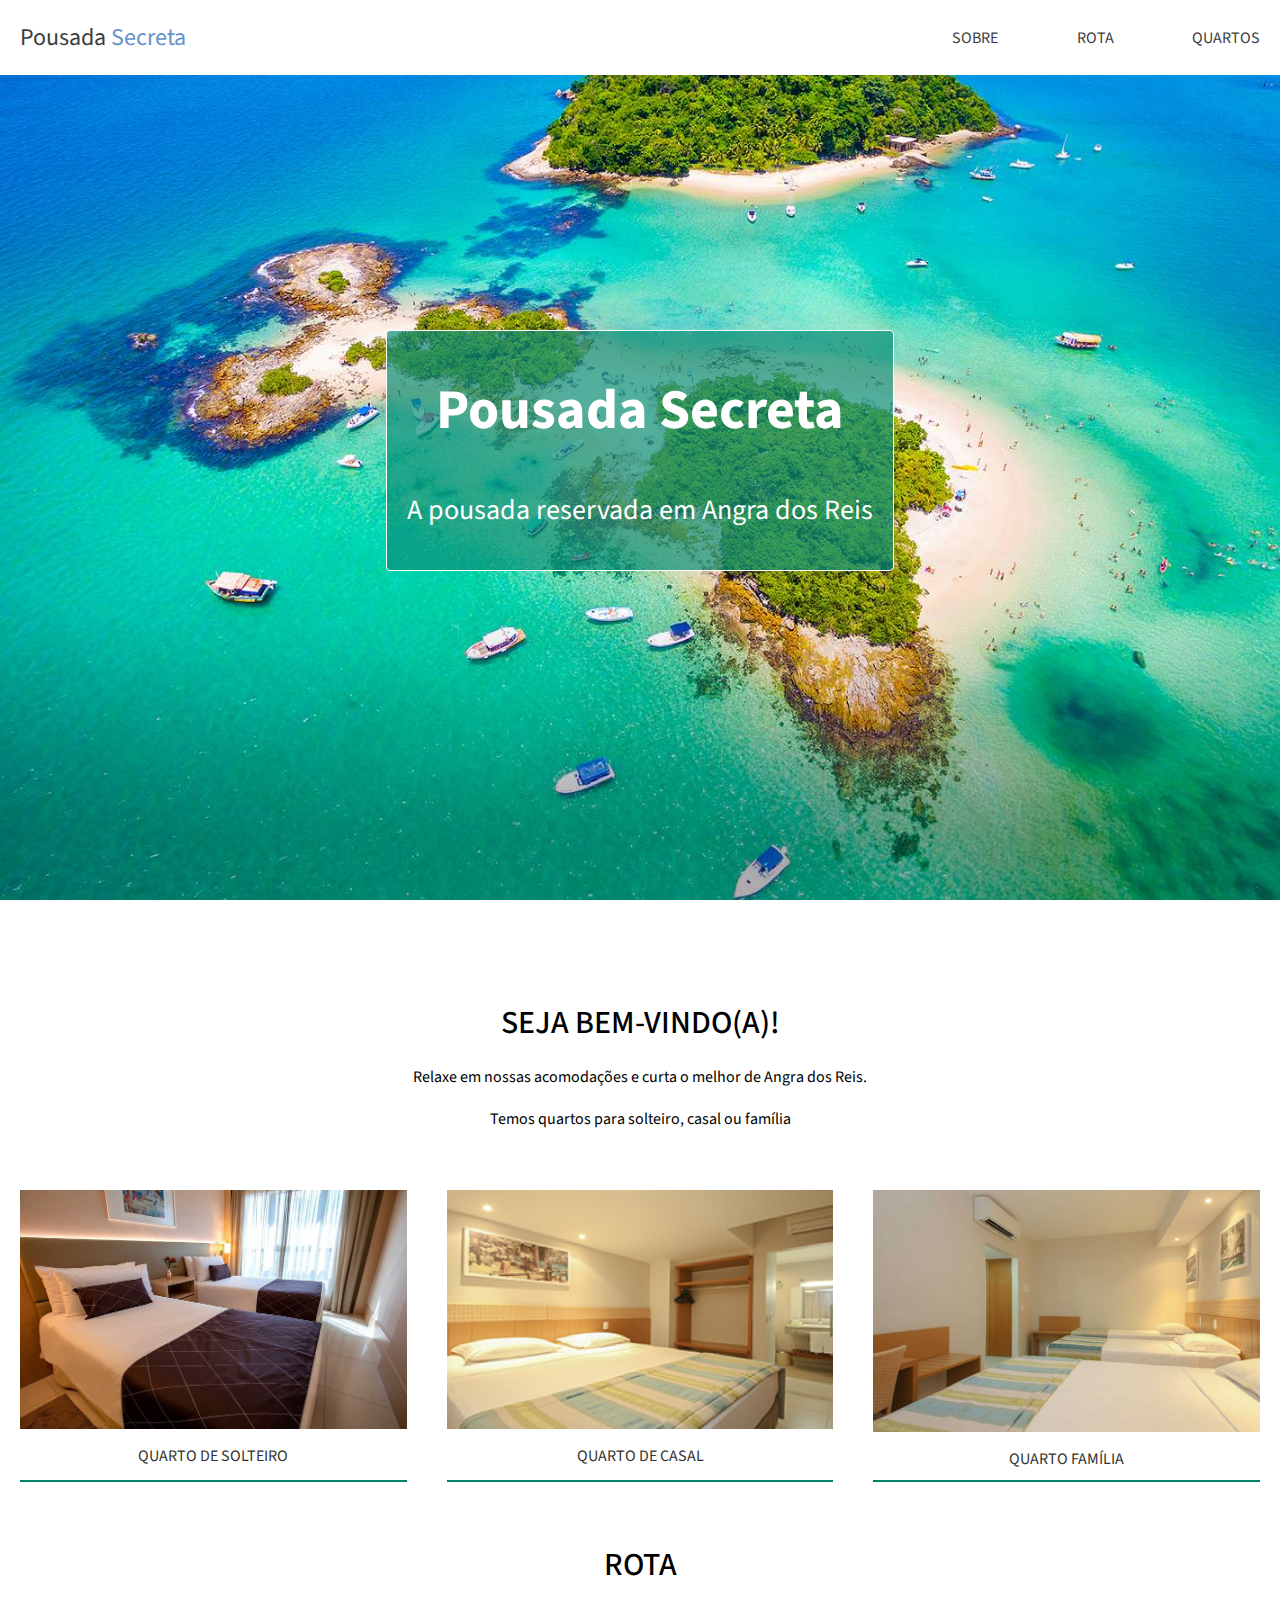
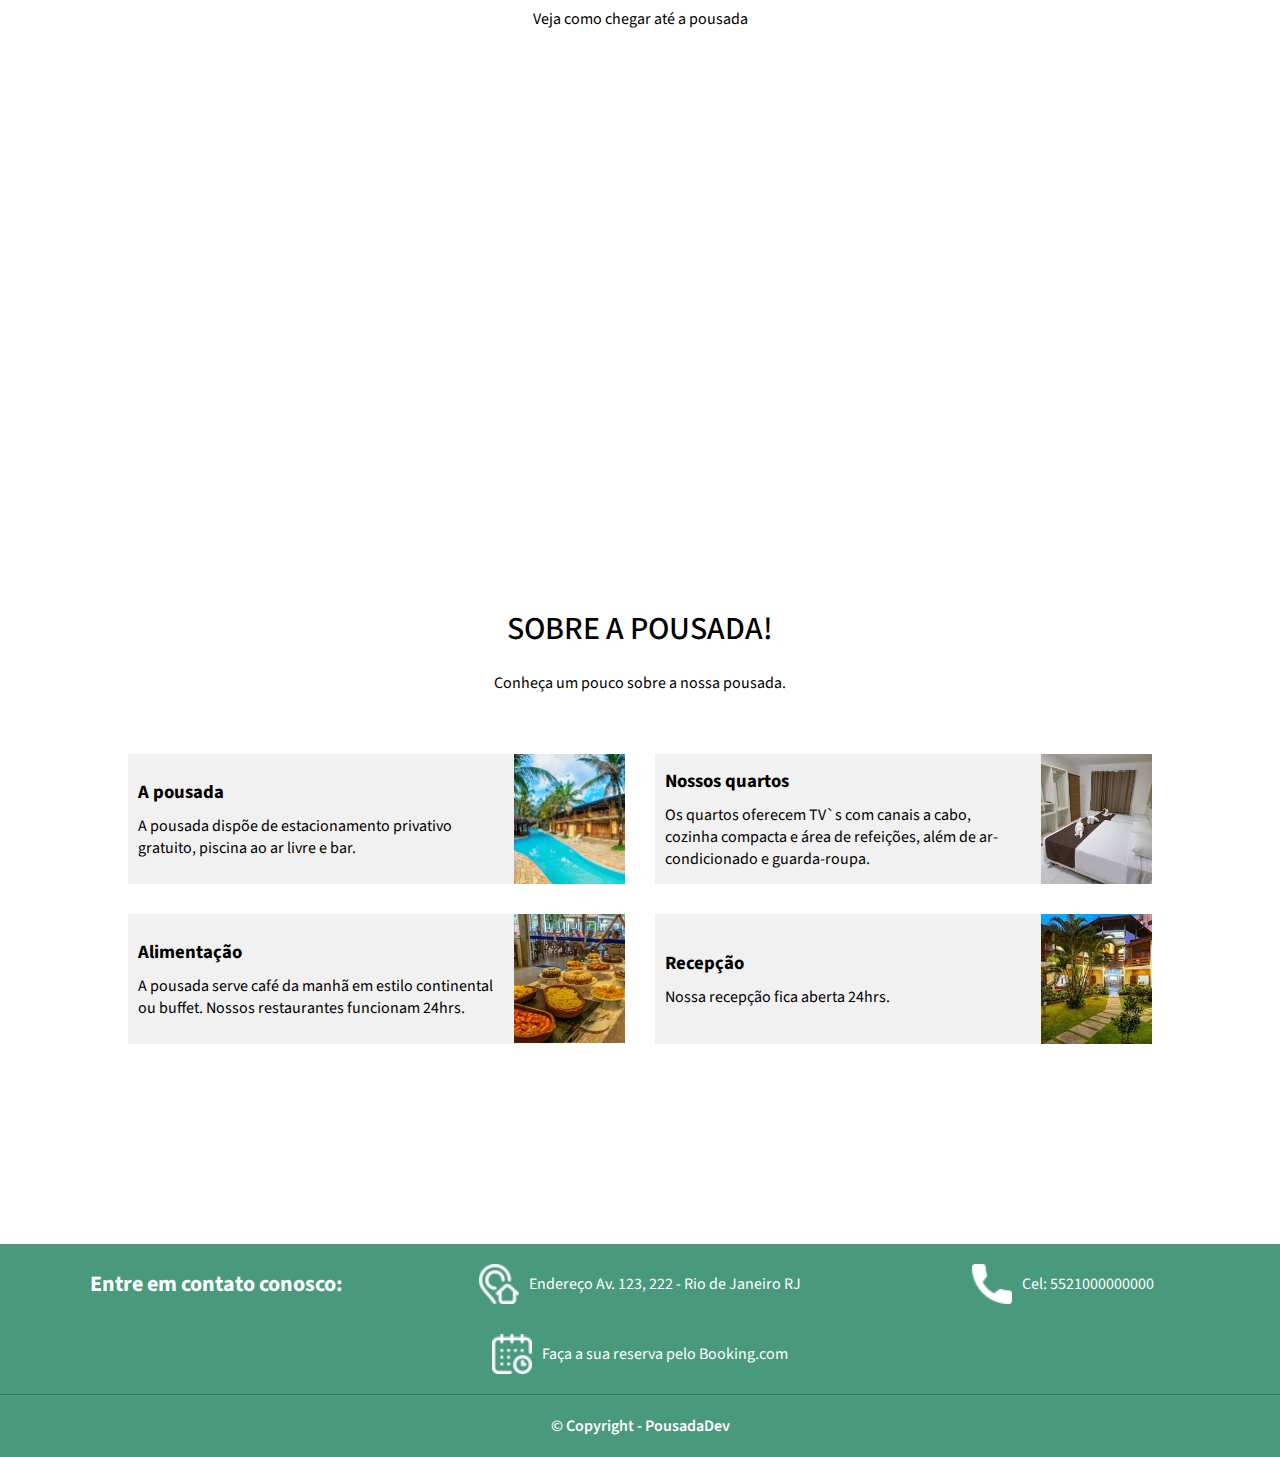
<file: index.html>
<!DOCTYPE html>
<html lang="pt-br">

<head>
    <meta charset="UTF-8">
    <meta name="viewport" content="width=device-width, initial-scale=1.0">
    <title>Pousada Secreta</title>
    <link
        href="https://fonts.googleapis.com/css2?family=Source+Sans+Pro:ital,wght@0,200;0,300;0,400;0,600;0,700;0,900;1,200;1,300;1,400;1,600;1,700;1,900&display=swap"
        rel="stylesheet" />
    <link rel="stylesheet" href="css/styles.css">
</head>

<body>
    <div class="topo">
        <div class="container-topo limitar-secao">
            <div class="container-link-logotipo">
                <a href="home.html">Pousada <span>Secreta</span></a>
            </div>
            <div class="container-links">
                <a class="link-topo" href="#sobre">SOBRE</a>
                <a class="link-topo" href="#rota">ROTA</a>
                <a class="link-topo" href="quartos.html">QUARTOS</a>
            </div>
        </div>
    </div>
    <div class="conteudo-principal">
        <div class="banner">
            <div class="banner-titulo">
                <h1>Pousada Secreta</h1>
                <p>A pousada reservada em Angra dos Reis</p>
            </div>
        </div>
        <div id="bem-vindo" class="secao-container limitar-secao">
            <div class="container-descricao">
                <h2>SEJA BEM-VINDO(A)!</h2>
                <p>Relaxe em nossas acomodações e curta o melhor de Angra dos Reis.</p>
                <p>Temos quartos para solteiro, casal ou família</p>
            </div>
            <div class="container-quartos">
                <div class="quarto">
                    <img src="assets/quarto-solteiro1.jpg" alt="Quarto de Solteiro" title="Quarto de Solteiro">
                    <a href="quartos.html#solteiro">
                        <p>QUARTO DE SOLTEIRO</p>
                    </a>
                </div>
                <div class="quarto">
                    <img src="assets/quarto-casal1.jpg" alt="Quarto de Casal" title="Quarto de Casal">
                    <a href="quartos.html#casal">
                        <p>QUARTO DE CASAL</p>
                    </a>
                </div>
                <div class="quarto">
                    <img src="assets/quarto-familia1.jpg" alt="Quarto Família" title="Quarto Família">
                    <a href="quartos.html#família">
                        <p>QUARTO FAMÍLIA</p>
                    </a>
                </div>
            </div>
            <div id="rota" class="secao-container">
                <div class="container-descricao">
                    <h2>ROTA</h2>
                    <p>Veja como chegar até a pousada</p>
                </div>
                <div>
                    <iframe
                        src="https://www.google.com/maps/embed?pb=!1m14!1m8!1m3!1d14692.471710812997!2d-43.3641911!3d-22.9826906!3m2!1i1024!2i768!4f13.1!3m3!1m2!1s0x0%3A0x539cb07246f0e38d!2sVia%20Parque%20Shopping!5e0!3m2!1spt-BR!2sbr!4v1612707978931!5m2!1spt-BR!2sbr"
                        width="100%" height="350" frameborder="0" style="border: 0" allowfullscreen></iframe>
                </div>
            </div>

            <div id="sobre" class="secao-container">
                <div class="container-descricao">
                    <h2>SOBRE A POUSADA!</h2>
                    <p>Conheça um pouco sobre a nossa pousada.</p>
                </div>
                <div class="container-cards">
                    <div class="card">
                        <div class="container-card-descricao">
                            <h3>A pousada</h3>
                            <p>
                                A pousada dispõe de estacionamento privativo gratuito, piscina
                                ao ar livre e bar.
                            </p>
                        </div>
                        <div class="container-card-img">
                            <img src="assets/img1.jpg" alt="Faixada" title="Faixada">
                        </div>
                    </div>
                    <div class="card">
                        <div class="container-card-descricao">
                            <h3>Nossos quartos</h3>
                            <p>
                                Os quartos oferecem TV`s com canais a cabo, cozinha compacta e área de refeições,
                                além de ar-condicionado e guarda-roupa.
                            </p>
                        </div>
                        <div class="container-card-img">
                            <img src="assets/img2.jpg" alt="Quartos" title="Quartos">
                        </div>
                    </div>
                    <div class="card">
                        <div class="container-card-descricao">
                            <h3>Alimentação</h3>
                            <p>
                                A pousada serve café da manhã em estilo continental ou buffet.
                                Nossos restaurantes funcionam 24hrs.
                            </p>
                        </div>
                        <div class="container-card-img">
                            <img src="assets/img3.jpg" alt="Restaurante" title="Restaurante">
                        </div>
                    </div>
                    <div class="card">
                        <div class="container-card-descricao">
                            <h3>Recepção</h3>
                            <p>Nossa recepção fica aberta 24hrs.</p>
                        </div>
                        <div class="container-card-img">
                            <img src="assets/img5.jpg" alt="Recepção" title="Recepção">
                        </div>
                    </div>
                </div>
            </div>
        </div>

        <div class="rodape">
            <div class="container-info limitar-secao">
                <div class="card-info-rodape">
                    <h4>Entre em contato conosco:</h4>
                </div>

                <div class="card-info-rodape">
                    <a target="_blank" href="https://goo.gl/maps/wPAS58QxiTopxK6w7">
                        <img src="assets/icones/endereco.png" alt="Ícone endereco" title="Icone endereco">
                        <p>Endereço Av. 123, 222 - Rio de Janeiro RJ</p>
                    </a>
                </div>

                <div class="card-info-rodape">
                    <img src="assets/icones/telefone.png" alt="Icone telefone" title="Icone telefone">
                    <p>Cel: 5521000000000</p>
                </div>

                <div class="card-info-rodape">
                    <a target="_blank"
                        href="https://www.booking.com/searchresults.pt-br.html?aid=375635;label=msn-wLZ0m4wRNI00wFHQAaaO3w-79920787059858%3Atikwd-79920803013016%3Aaud-808219487%3Aloc-20%3Aneo%3Amte%3Adec%3Aqsbooking;sid=9ca5cbe6c9db71b34b98c0738ea780f4;dest_id=-666610;dest_type=city&">
                        <img src="assets/icones/calendario.png" alt="Icone calendario" title="Icone calendario">
                        <p>Faça a sua reserva pelo Booking.com</p>
                    </a>
                </div>
            </div>
            <div class="container-copyright">&copy; Copyright - PousadaDev</div>
        </div>
</body>

</html>
</file>
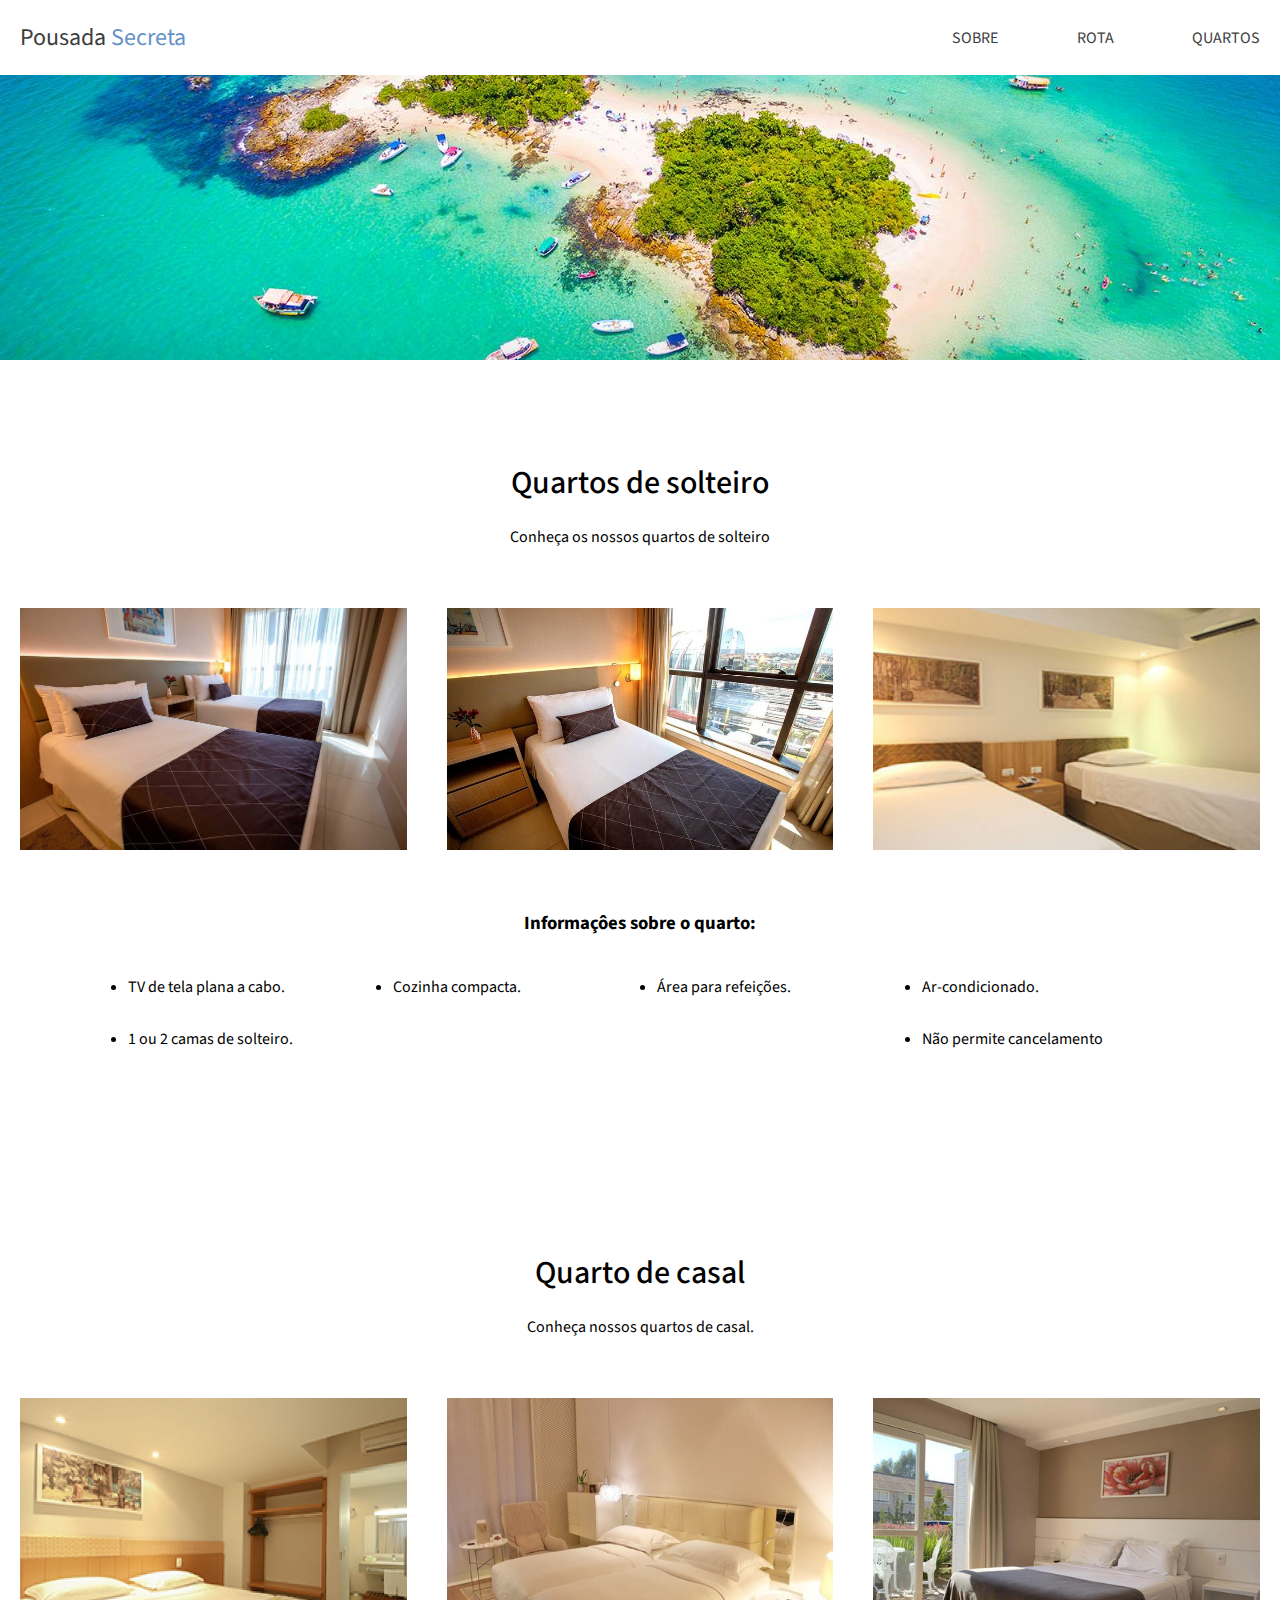
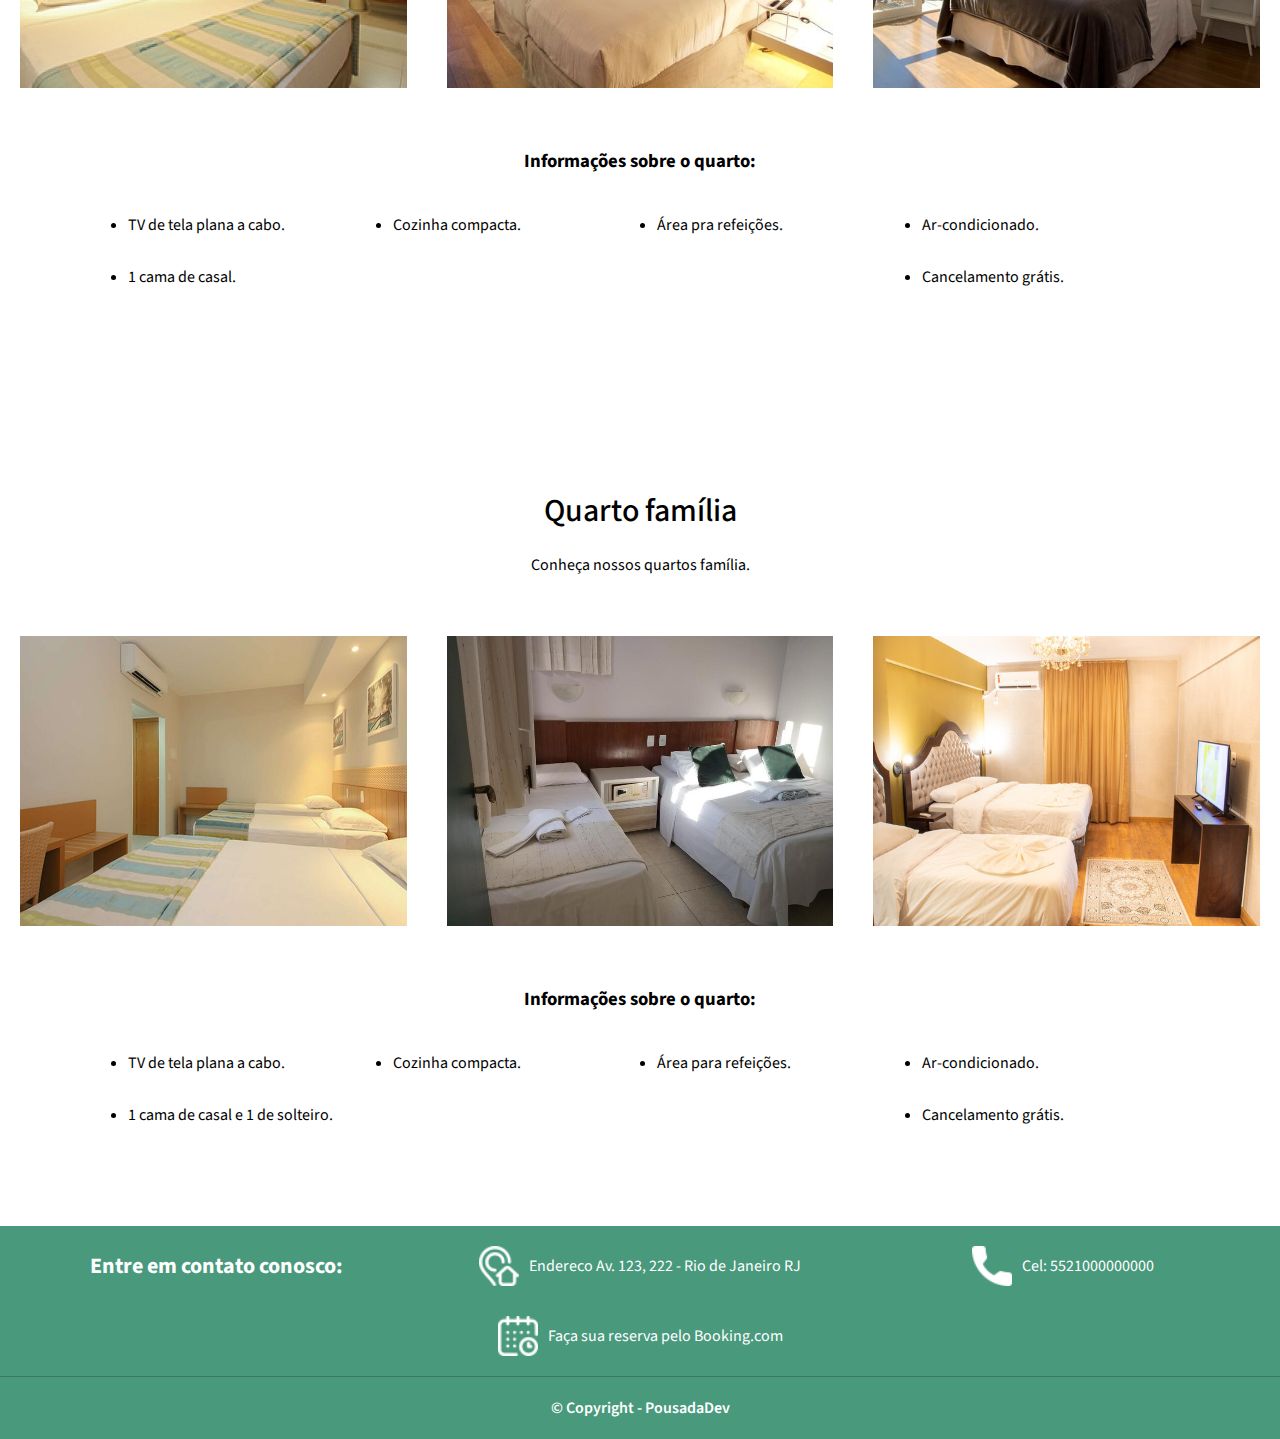
<file: quartos.html>
<!DOCTYPE html>
<html lang="pt-br">
<head>
    <meta charset="UTF-8">
    <meta name="viewport" content="width=device-width, initial-scale=1.0">
    <title>Quartos - Pousada Secreta</title>
    <link
    href="https://fonts.googleapis.com/css2?family=Source+Sans+Pro:ital,wght@0,200;0,300;0,400;0,600;0,700;0,900;1,200;1,300;1,400;1,600;1,700;1,900&display=swap"
    rel="stylesheet" />
    <link rel="stylesheet" href="css/styles.css">
    <link rel="stylesheet" href="css/styles_quartos.css">
</head>
<body>
    <div class="topo">
        <div class="container-topo limitar-secao">
            <div class="container-link-logotipo">
                <a href="index.html">Pousada <span>Secreta</span></a>
            </div>
            <div class="container-links">
                <a class="link-topo" href="index.html">SOBRE</a>
                <a class="link-topo" href="index.html">ROTA</a>
                <a class="link-topo" href="quartos.html">QUARTOS</a>
            </div>
        </div>
    </div>

    <div class="conteudo-principal">
        <div class="banner banner-quartos"></div>

        <div id="solteiro" class="secao-container limitar-secao">
            <div class="container-descricao">
                <h2>Quartos de solteiro</h2>
                <p>Conheça os nossos quartos de solteiro</p>
            </div>

            <div class="container-quartos">
                <img src="assets/quarto-solteiro1.jpg" alt="Quarto de solteiro 1" title="Quarto de solteiro 1">
                <img src="assets/quarto-solteiro2.jpg" alt="Quarto de solteiro 2" title="Quarto de solteiro 2">
                <img src="assets/quarto-solteiro3.jpg" alt="Quarto de solteiro 3" title="Quarto de solteiro 3">
            </div>

            <div class="container-informacoes">
                <h3>Informaçôes sobre o quarto:</h3>
                <ul class="lista-informacoes">
                    <li>TV de tela plana a cabo.</li>
                    <li>Cozinha compacta.</li>
                    <li>Área para refeições.</li>
                    <li>Ar-condicionado.</li>
                    <li>1 ou 2 camas de solteiro.</li>
                    <li>Não permite cancelamento</li>
                </ul>
            </div>
        </div>

        <div id="casal" class="secao-container limitar-secao">
            <div class="container-descricao">
                <h2>Quarto de casal</h2>
                <p>Conheça nossos quartos de casal.</p>
            </div>

            <div class="container-quartos">
                <img src="assets/quarto-casal1.jpg" alt="Quarto de casal 1" title="Quarto de casal 1">
                <img src="assets/quarto-casal2.jpg" alt="Quarto de casal 2" title="Quarto de casal 2">
                <img src="assets/quarto-casal3.jpg" alt="Quarto de casal 3" title="Quarto de casal 3">
            </div>

            <div class="container-informacoes">
                <h3>Informações sobre o quarto:</h3>
                <ul class="lista-informacoes">
                    <li>TV de tela plana a cabo.</li>
                    <li>Cozinha compacta.</li>
                    <li>Área pra refeições.</li>
                    <li>Ar-condicionado.</li>
                    <li>1 cama de casal.</li>
                    <li>Cancelamento grátis.</li>
                </ul>
            </div>
        </div>

        <div id="familia" class="secao-container limitar-secao">
            <div class="container-descricao">
                <h2>Quarto família</h2>
                <p>Conheça nossos quartos família.</p>
            </div>

            <div class="container-quartos">
                <img src="assets/quarto-familia1.jpg" alt="Quarto família 1" title="Quarto família 1">
                <img src="assets/quarto-familia2.jpg" alt="Quarto família 2" title="Quarto família 2">
                <img src="assets/quarto-familia3.jpg" alt="Quarto família 3" title="Quarto família 3">
            </div>

            <div class="container-informacoes">
                <h3>Informações sobre o quarto:</h3>
                <ul class="lista-informacoes">
                    <li>TV de tela plana a cabo.</li>
                    <li>Cozinha compacta.</li>
                    <li>Área para refeições.</li>
                    <li>Ar-condicionado.</li>
                    <li>1 cama de casal e 1 de solteiro.</li>
                    <li>Cancelamento grátis.</li>
                </ul>
            </div>
        </div>
    </div>

    <div class="rodape">
        <div class="container-info limitar-secao">
            <div class="card-info-rodape">
                <h4>Entre em contato conosco:</h4>
            </div>

            <div class="card-info-rodape">
                <a target="_blank" href="https://goo.gl/maps/wPAS58QxiTopxK6w7">
                    <img src="assets/icones/endereco.png" alt="Icone endereco" title="Icone endereco">
                    <p>Endereco Av. 123, 222 - Rio de Janeiro RJ</p>
                </a>
            </div>

            <div class="card-info-rodape">
                <img src="assets/icones/telefone.png" alt="Icone telefone" title="Icone telefone">
                <p>Cel: 5521000000000</p>
            </div>

            <div class="card-info-rodape">
                <a target="_blank"
                href="https://www.booking.com/searchresults.pt-br.html?aid=375635;label=msn-wLZ0m4wRNI00wFHQAaaO3w-79920787059858%3Atikwd-79920803013016%3Aaud-808219487%3Aloc-20%3Aneo%3Amte%3Adec%3Aqsbooking;sid=9ca5cbe6c9db71b34b98c0738ea780f4;dest_id=-666610;dest_type=city&">
                <img src="assets/icones/calendario.png" alt="Icone calendario" title="Icone calendario">
                <p>Faça sua reserva pelo Booking.com</p>
            </a>
            </div>

        </div>
        <div class="container-copyright">&copy; Copyright - PousadaDev</div>
    </div>
</body>
</html>
</file>
<file: css/styles.css>
* {
    margin: 0;
    padding: 0;
    box-sizing: border-box;
    font-family: 'Source Sans Pro', sans-serif;
}

.limitar-secao {
    width: 100%;
    max-width: 1440px;
    margin: 0 auto;
}

.topo {
    width: 100%;
    position: fixed;
    background-color: #fff;
}

.container-topo {
    display: flex;
    align-items: center;
    justify-content: space-between;
    flex-wrap: wrap;
    gap: 30px;
    padding: 20px;
    color: #3d3d3d;
}

.container-link-logotipo {
    flex: 1 0 60%;
}

.container-link-logotipo a {
    font-size: 24px;
    text-decoration: none;
    color: #3d3d3d;
}

.container-link-logotipo span {
    color: #6592c9;
}

.container-links {
    flex: 1 0 150px;
    display: flex;
    justify-content: space-between;
}

.link-topo {
    text-decoration: none;
    color: #3d3d3d;
}

.banner {
    width: 100%;
    height: 100vh;
    padding: 0 20px;
    background-image: url("../assets/img-fundo.jpg");
    background-position: center;
    background-size: cover;
    display: flex;
    justify-content: center;
    align-items: center;
}

.banner-titulo {
    display: flex;
    flex-direction: column;
    align-items: center;
    gap: 40px;
    padding: 40px 20px;
    font-size: 28px;
    color: #fff;
    background-color: #0a9077b3;
    border: 1px solid #fff;
    border-radius: 4px;
    text-align: center;
}

.secao-container {
    display: flex;
    flex-direction: column;
    gap: 60px;
    padding: 100px 20px;
    text-align: center;
}

.container-descricao {
    display: flex;
    flex-direction: column;
    gap: 20px;
}

.container-descricao h2 {
    font-size: 32px;
    font-weight: 500;
}

.container-quartos {
    display: flex;
    justify-content: space-between;
    gap: 40px;
    flex-wrap: wrap;
}

.quarto {
    flex: 1 0 250px;
    text-decoration: none;
    color: #3d3d3d;
    padding-bottom: 10px;
    border-bottom: 2px solid #00836a;
}

.quarto img {
    width: 100%;
    margin-bottom: 10px;
}

.quarto a {
    text-decoration: none;
    color: #333;
}

.secao-container h2{
    font-size: 32px;
    font-weight: 500;
}

#rota {
    padding: 0px;
}

.container-cards {
    max-width: 1024px;
    margin: 0 auto;
    display: flex;
    flex-wrap: wrap;
    justify-content: space-between;
    gap: 30px;
}

.card {
    flex: 1 0 350px;
    height: 130px;
    display: flex;
    align-items: center;
    justify-content: space-between;
    gap: 10px;
    text-align: left;
    background-color: #f1f1f1;
}

.container-card-descricao {
    width: 100%;
    height: 100%;
    padding: 0px 10px;
    display: flex;
    flex-direction: column;
    justify-content: center;
    gap: 10px;
}

.container-card-img {
    width: 30%;
    height: 100%;
}

.container-card-img img {
    width: 100%;
    height: 100%;
    object-fit: cover;
}

.rodape {
    background-color: #49997d;
    color: #fff;
}

.container-info {
    padding: 20px;
    display: flex;
    flex-wrap: wrap;
    justify-content: space-between;
    gap: 30px;
}

.card-info-rodape {
    flex: 1 0 300px;
    display: flex;
    justify-content: center;
    align-items: center;
}

.card-info-rodape h4 {
    font-size: 22px;
}

.card-info-rodape a {
    display: flex;
    align-items: center;
    color: #fff;
    text-decoration: none;
}

.card-info-rodape p {
    margin-left: 10px;
}

.card-info-rodape img {
    width: 40px;
    height: 40px;
}

.container-copyright {
    padding: 20px;
    font-weight: 600;
    text-align: center;
    border-top: 1px solid #3b7863;
}
</file>
<file: css/styles_quartos.css>
.banner-quartos {
    height: 40vh;
}

.container-quartos img {
    width: 350px;
    flex-grow: 1;
}

.container-informacoes {
    max-width: 1024px;
    margin: 0 auto;
    display: flex;
    flex-direction: column;
    gap: 40px;
    align-items: center;
}

.lista-informacoes {
    display: flex;
    align-items: center;
    justify-content: space-between;
    gap: 30px;
    flex-wrap: wrap;
}

.lista-informacoes li {
    width: 230px;
    text-align: left;
}
</file>
